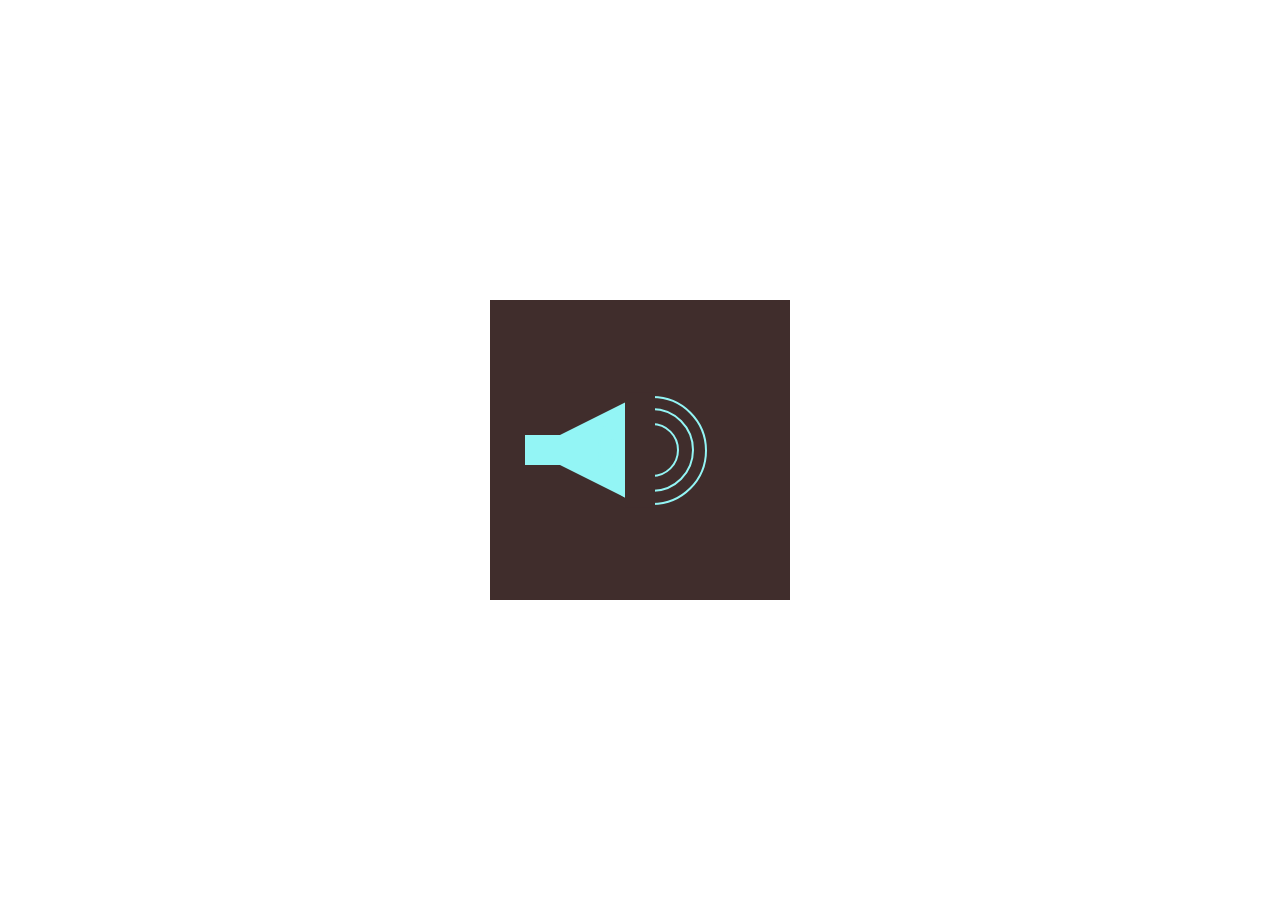
<file: index.html>
<!DOCTYPE html>
<html lang="en">

<head>
    <meta charset="UTF-8">
    <meta name="viewport" content="width=device-width, initial-scale=1.0">
    <title>Speaker</title>
    <link rel="stylesheet" href="styles.css">
</head>

<body>
    <div class="microphone">
        <div class="speaker">
            <div class="head"> </div>
            <div class="triangle">
                <div class="stick"></div>
                <div class="wrapper">
                    <div class="ring ring-sm"></div>
                    <div class="ring ring-md"></div>
                    <div class="ring ring-lg"></div>
                </div>
            </div>
        </div>
    </div>
</body>

</html>
</file>
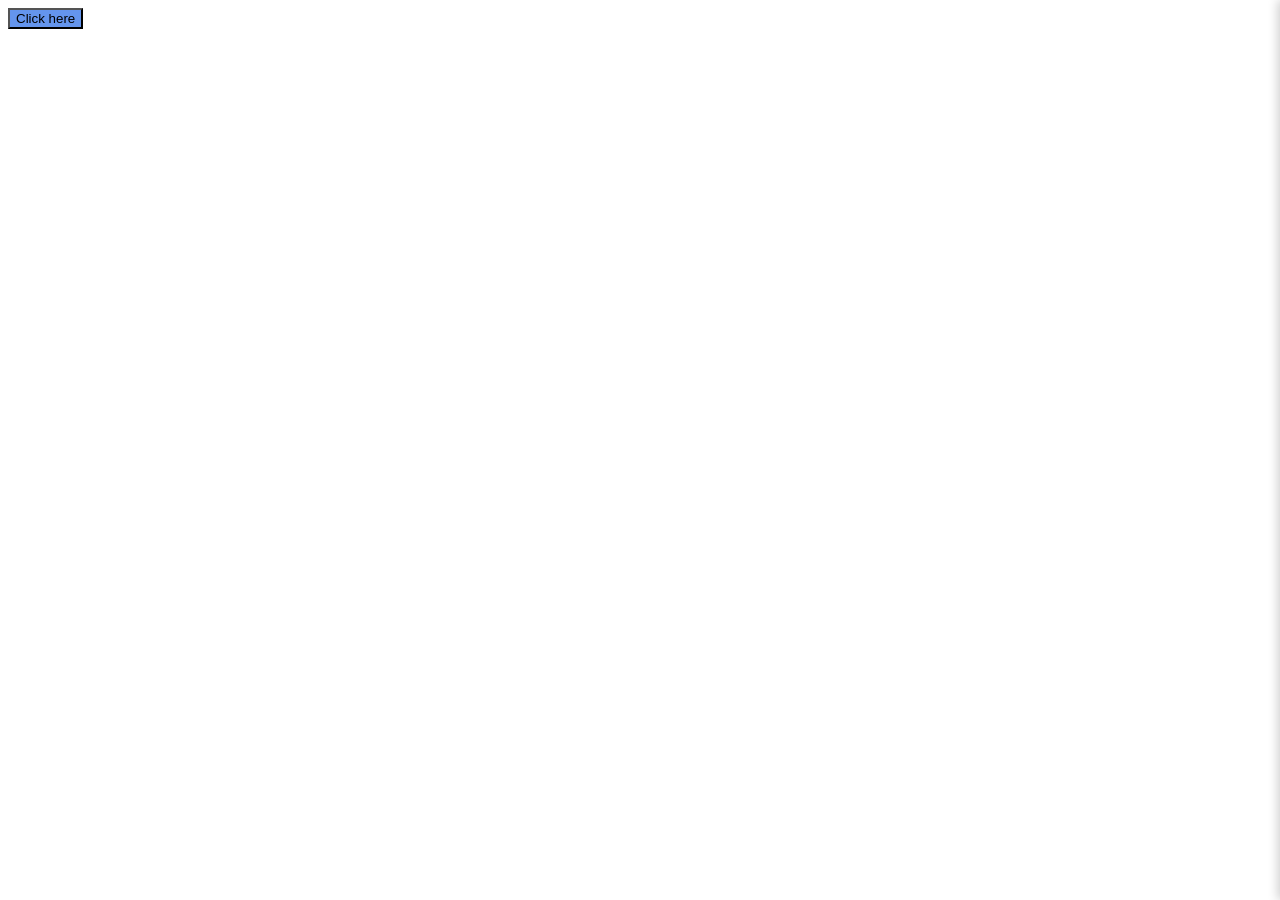
<file: 18may26/index.html>
<!DOCTYPE html>
<html lang="en">
<head>
    <meta charset="UTF-8">
    <meta name="viewport" content="width=device-width, initial-scale=1.0">
    <title>Modal</title>
    <link rel="stylesheet" href="styles.css"/>
    <script src="app.js"></script>
</head>
<body>
    <button class="simple-btn" onclick="showTheModal()">Click here</button>

    <!-- Faded background overlay -->
    <div class="modal-overlay" id="modalOverlay"></div>

    <!-- Right side slide-out panel -->
    <div class="modal-panel" id="modalPanel">
        <div class="modal-header">
            <h2>Modal Title</h2>
            <button class="close-btn" onclick="closeTheModal()">×</button>
        </div>
        <div class="modal-body">
            <p>Your content goes here</p>
        </div>
    </div>
</body>
</html>
</file>
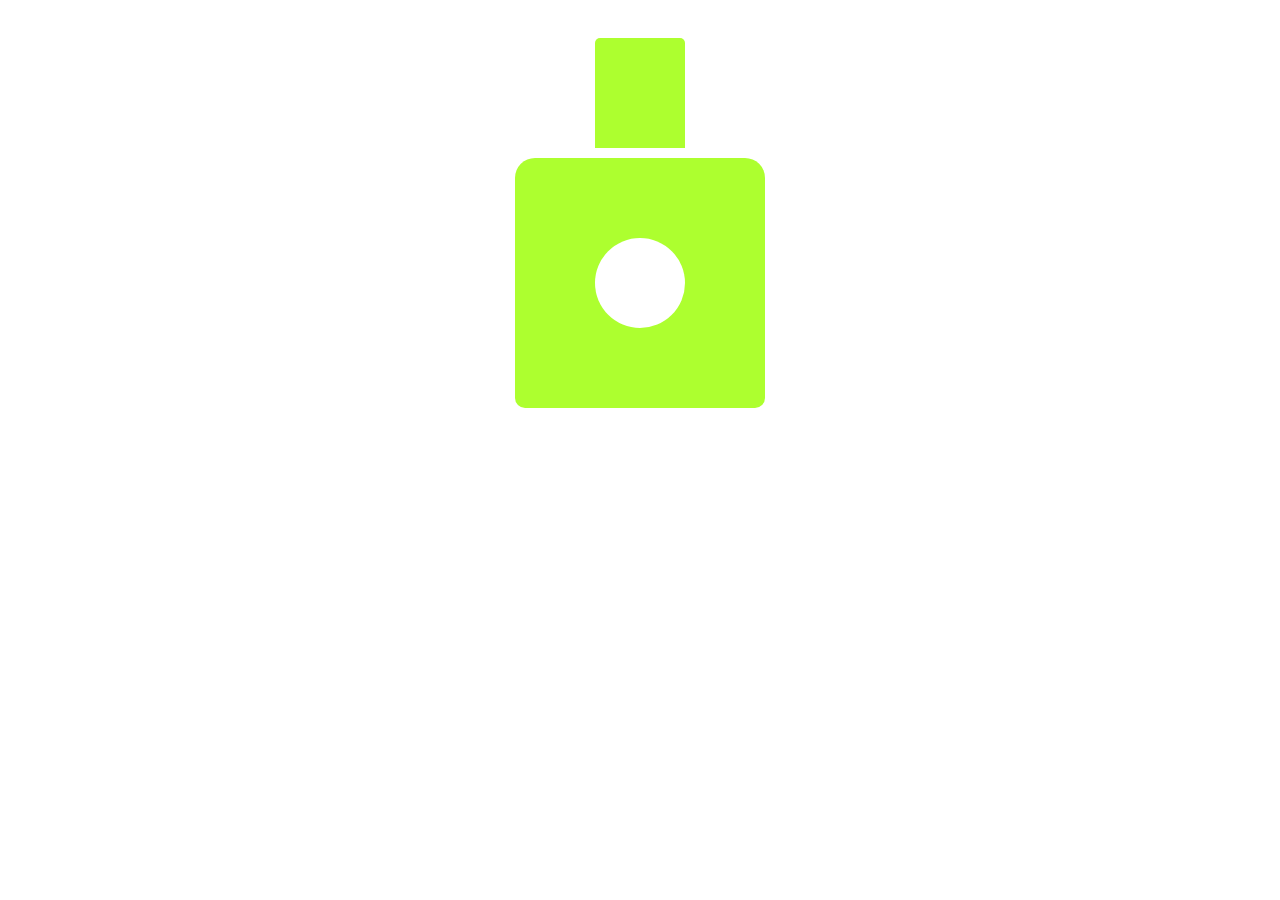
<file: bottle/index.html>
<!DOCTYPE html>
<html lang="en">
<head>
    <meta charset="UTF-8">
    <meta name="viewport" content="width=device-width, initial-scale=1.0">
    <title>Document</title>
    <link rel="stylesheet" href="styles.css">
</head>
<body>
    <div class="perfume">
        <div class="bottle">
            <div class="cap"></div>
            <div class="circle"></div>
        </div>
    </div>
</body>
</html>
</file>
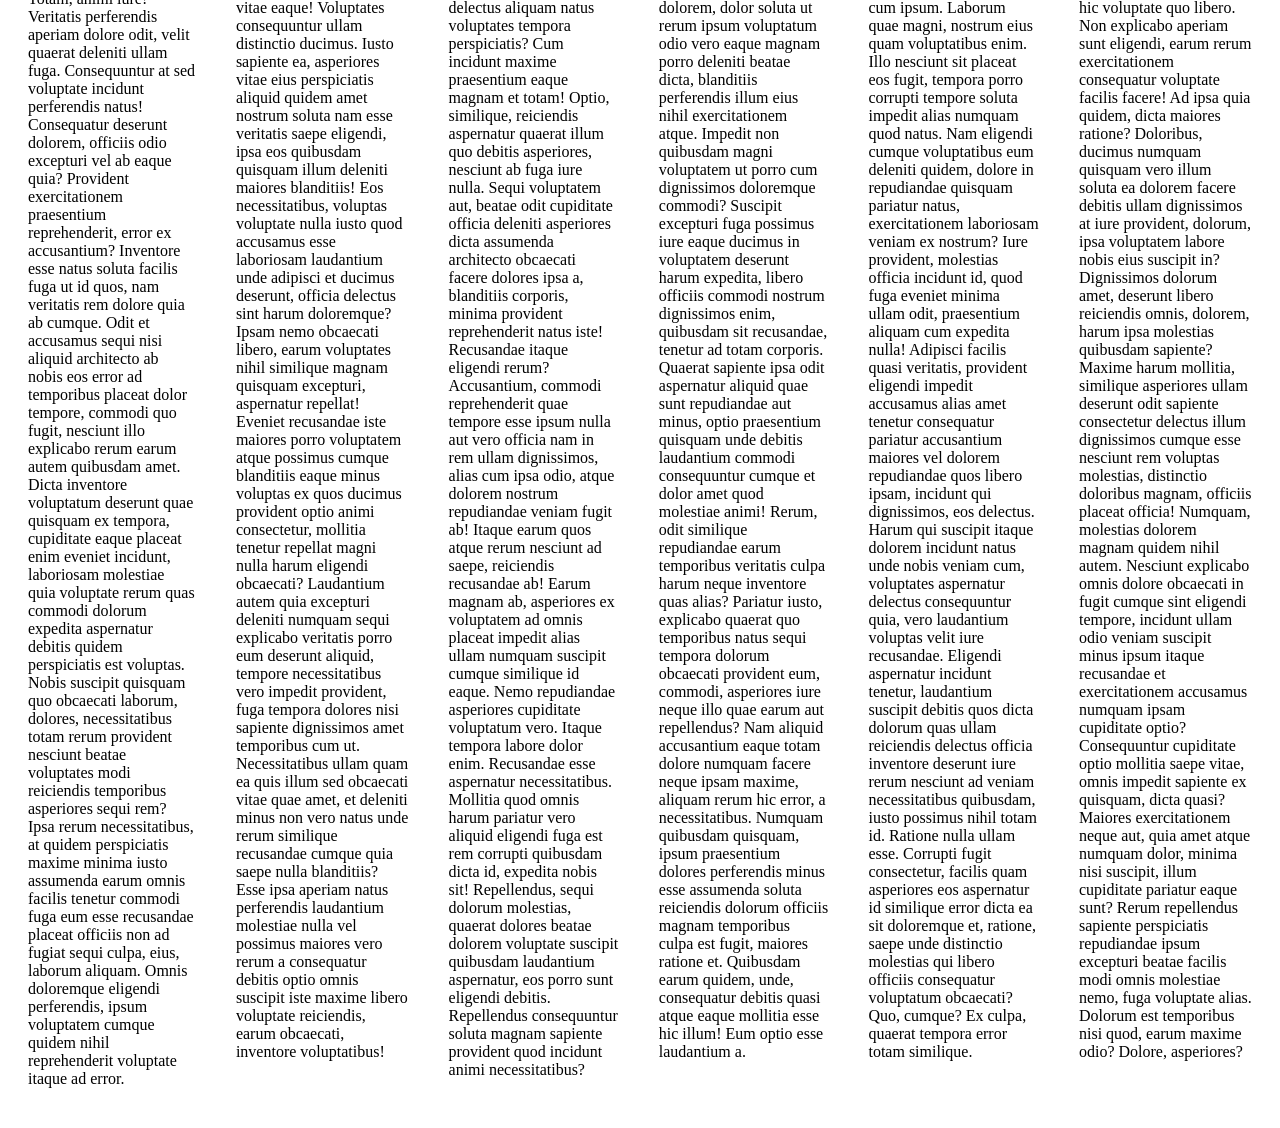
<file: homepage/index.html>
<!DOCTYPE html>
<html lang="en">
<head>
    <meta charset="UTF-8">
    <meta name="viewport" content="width=device-width, initial-scale=1.0">
    <title>Document</title>
    <link rel="stylesheet" href="styles.css">
</head>
<body>
    <section>Lorem ipsum dolor, sit amet consectetur adipisicing elit. Ullam, quam rerum illum repellendus dicta animi hic! Delectus distinctio enim qui, voluptatem incidunt fugit nemo ex a reprehenderit impedit. Totam, animi iure! Veritatis perferendis aperiam dolore odit, velit quaerat deleniti ullam fuga. Consequuntur at sed voluptate incidunt perferendis natus! Consequatur deserunt dolorem, officiis odio excepturi vel ab eaque quia? Provident exercitationem praesentium reprehenderit, error ex accusantium? Inventore esse natus soluta facilis fuga ut id quos, nam veritatis rem dolore quia ab cumque. Odit et accusamus sequi nisi aliquid architecto ab nobis eos error ad temporibus placeat dolor tempore, commodi quo fugit, nesciunt illo explicabo rerum earum autem quibusdam amet. Dicta inventore voluptatum deserunt quae quisquam ex tempora, cupiditate eaque placeat enim eveniet incidunt, laboriosam molestiae quia voluptate rerum quas commodi dolorum expedita aspernatur debitis quidem perspiciatis est voluptas. Nobis suscipit quisquam quo obcaecati laborum, dolores, necessitatibus totam rerum provident nesciunt beatae voluptates modi reiciendis temporibus asperiores sequi rem? Ipsa rerum necessitatibus, at quidem perspiciatis maxime minima iusto assumenda earum omnis facilis tenetur commodi fuga eum esse recusandae placeat officiis non ad fugiat sequi culpa, eius, laborum aliquam. Omnis doloremque eligendi perferendis, ipsum voluptatem cumque quidem nihil reprehenderit voluptate itaque ad error.</section>
    <section class="backColor">Accusamus aperiam maxime obcaecati, velit sed tempore doloremque alias in dignissimos necessitatibus deleniti ab sequi illum numquam eligendi unde, eum quam voluptas. Dignissimos iure vitae eaque! Voluptates consequuntur ullam distinctio ducimus. Iusto sapiente ea, asperiores vitae eius perspiciatis aliquid quidem amet nostrum soluta nam esse veritatis saepe eligendi, ipsa eos quibusdam quisquam illum deleniti maiores blanditiis! Eos necessitatibus, voluptas voluptate nulla iusto quod accusamus esse laboriosam laudantium unde adipisci et ducimus deserunt, officia delectus sint harum doloremque? Ipsam nemo obcaecati libero, earum voluptates nihil similique magnam quisquam excepturi, aspernatur repellat! Eveniet recusandae iste maiores porro voluptatem atque possimus cumque blanditiis eaque minus voluptas ex quos ducimus provident optio animi consectetur, mollitia tenetur repellat magni nulla harum eligendi obcaecati? Laudantium autem quia excepturi deleniti numquam sequi explicabo veritatis porro eum deserunt aliquid, tempore necessitatibus vero impedit provident, fuga tempora dolores nisi sapiente dignissimos amet temporibus cum ut. Necessitatibus ullam quam ea quis illum sed obcaecati vitae quae amet, et deleniti minus non vero natus unde rerum similique recusandae cumque quia saepe nulla blanditiis? Esse ipsa aperiam natus perferendis laudantium molestiae nulla vel possimus maiores vero rerum a consequatur debitis optio omnis suscipit iste maxime libero voluptate reiciendis, earum obcaecati, inventore voluptatibus!</section>
    <section>Perspiciatis maxime voluptates omnis esse sint. Molestiae cum, fugit optio unde cumque temporibus nobis minus iste ipsum omnis cupiditate amet ab provident sit suscipit aspernatur porro sint, delectus aliquam natus voluptates tempora perspiciatis? Cum incidunt maxime praesentium eaque magnam et totam! Optio, similique, reiciendis aspernatur quaerat illum quo debitis asperiores, nesciunt ab fuga iure nulla. Sequi voluptatem aut, beatae odit cupiditate officia deleniti asperiores dicta assumenda architecto obcaecati facere dolores ipsa a, blanditiis corporis, minima provident reprehenderit natus iste! Recusandae itaque eligendi rerum? Accusantium, commodi reprehenderit quae tempore esse ipsum nulla aut vero officia nam in rem ullam dignissimos, alias cum ipsa odio, atque dolorem nostrum repudiandae veniam fugit ab! Itaque earum quos atque rerum nesciunt ad saepe, reiciendis recusandae ab! Earum magnam ab, asperiores ex voluptatem ad omnis placeat impedit alias ullam numquam suscipit cumque similique id eaque. Nemo repudiandae asperiores cupiditate voluptatum vero. Itaque tempora labore dolor enim. Recusandae esse aspernatur necessitatibus. Mollitia quod omnis harum pariatur vero aliquid eligendi fuga est rem corrupti quibusdam dicta id, expedita nobis sit! Repellendus, sequi dolorum molestias, quaerat dolores beatae dolorem voluptate suscipit quibusdam laudantium aspernatur, eos porro sunt eligendi debitis. Repellendus consequuntur soluta magnam sapiente provident quod incidunt animi necessitatibus?</section>
    <section class="backColor">Quas corrupti officia eligendi, tenetur laboriosam, nihil ut praesentium velit distinctio omnis commodi cum sit, rerum quod quasi deleniti laborum optio quos! Corporis amet dolorem, dolor soluta ut rerum ipsum voluptatum odio vero eaque magnam porro deleniti beatae dicta, blanditiis perferendis illum eius nihil exercitationem atque. Impedit non quibusdam magni voluptatem ut porro cum dignissimos doloremque commodi? Suscipit excepturi fuga possimus iure eaque ducimus in voluptatem deserunt harum expedita, libero officiis commodi nostrum dignissimos enim, quibusdam sit recusandae, tenetur ad totam corporis. Quaerat sapiente ipsa odit aspernatur aliquid quae sunt repudiandae aut minus, optio praesentium quisquam unde debitis laudantium commodi consequuntur cumque et dolor amet quod molestiae animi! Rerum, odit similique repudiandae earum temporibus veritatis culpa harum neque inventore quas alias? Pariatur iusto, explicabo quaerat quo temporibus natus sequi tempora dolorum obcaecati provident eum, commodi, asperiores iure neque illo quae earum aut repellendus? Nam aliquid accusantium eaque totam dolore numquam facere neque ipsam maxime, aliquam rerum hic error, a necessitatibus. Numquam quibusdam quisquam, ipsum praesentium dolores perferendis minus esse assumenda soluta reiciendis dolorum officiis magnam temporibus culpa est fugit, maiores ratione et. Quibusdam earum quidem, unde, consequatur debitis quasi atque eaque mollitia esse hic illum! Eum optio esse laudantium a.</section>
    <section>Alias, perspiciatis. Ratione, pariatur rerum ullam quisquam incidunt impedit ad numquam totam illum voluptatibus doloremque nesciunt maxime nam esse aspernatur ex doloribus, cum ipsum. Laborum quae magni, nostrum eius quam voluptatibus enim. Illo nesciunt sit placeat eos fugit, tempora porro corrupti tempore soluta impedit alias numquam quod natus. Nam eligendi cumque voluptatibus eum deleniti quidem, dolore in repudiandae quisquam pariatur natus, exercitationem laboriosam veniam ex nostrum? Iure provident, molestias officia incidunt id, quod fuga eveniet minima ullam odit, praesentium aliquam cum expedita nulla! Adipisci facilis quasi veritatis, provident eligendi impedit accusamus alias amet tenetur consequatur pariatur accusantium maiores vel dolorem repudiandae quos libero ipsam, incidunt qui dignissimos, eos delectus. Harum qui suscipit itaque dolorem incidunt natus unde nobis veniam cum, voluptates aspernatur delectus consequuntur quia, vero laudantium voluptas velit iure recusandae. Eligendi aspernatur incidunt tenetur, laudantium suscipit debitis quos dicta dolorum quas ullam reiciendis delectus officia inventore deserunt iure rerum nesciunt ad veniam necessitatibus quibusdam, iusto possimus nihil totam id. Ratione nulla ullam esse. Corrupti fugit consectetur, facilis quam asperiores eos aspernatur id similique error dicta ea sit doloremque et, ratione, saepe unde distinctio molestias qui libero officiis consequatur voluptatum obcaecati? Quo, cumque? Ex culpa, quaerat tempora error totam similique.</section>
    <section>Animi amet officiis ipsam fuga vero harum doloremque possimus cupiditate eaque, perspiciatis mollitia porro ea aliquid. Ea, quae ipsa reiciendis dolor fuga fugiat tenetur obcaecati hic voluptate quo libero. Non explicabo aperiam sunt eligendi, earum rerum exercitationem consequatur voluptate facilis facere! Ad ipsa quia quidem, dicta maiores ratione? Doloribus, ducimus numquam quisquam vero illum soluta ea dolorem facere debitis ullam dignissimos at iure provident, dolorum, ipsa voluptatem labore nobis eius suscipit in? Dignissimos dolorum amet, deserunt libero reiciendis omnis, dolorem, harum ipsa molestias quibusdam sapiente? Maxime harum mollitia, similique asperiores ullam deserunt odit sapiente consectetur delectus illum dignissimos cumque esse nesciunt rem voluptas molestias, distinctio doloribus magnam, officiis placeat officia! Numquam, molestias dolorem magnam quidem nihil autem. Nesciunt explicabo omnis dolore obcaecati in fugit cumque sint eligendi tempore, incidunt ullam odio veniam suscipit minus ipsum itaque recusandae et exercitationem accusamus numquam ipsam cupiditate optio? Consequuntur cupiditate optio mollitia saepe vitae, omnis impedit sapiente ex quisquam, dicta quasi? Maiores exercitationem neque aut, quia amet atque numquam dolor, minima nisi suscipit, illum cupiditate pariatur eaque sunt? Rerum repellendus sapiente perspiciatis repudiandae ipsum excepturi beatae facilis modi omnis molestiae nemo, fuga voluptate alias. Dolorum est temporibus nisi quod, earum maxime odio? Dolore, asperiores?</section>
</body>
</html>
</file>
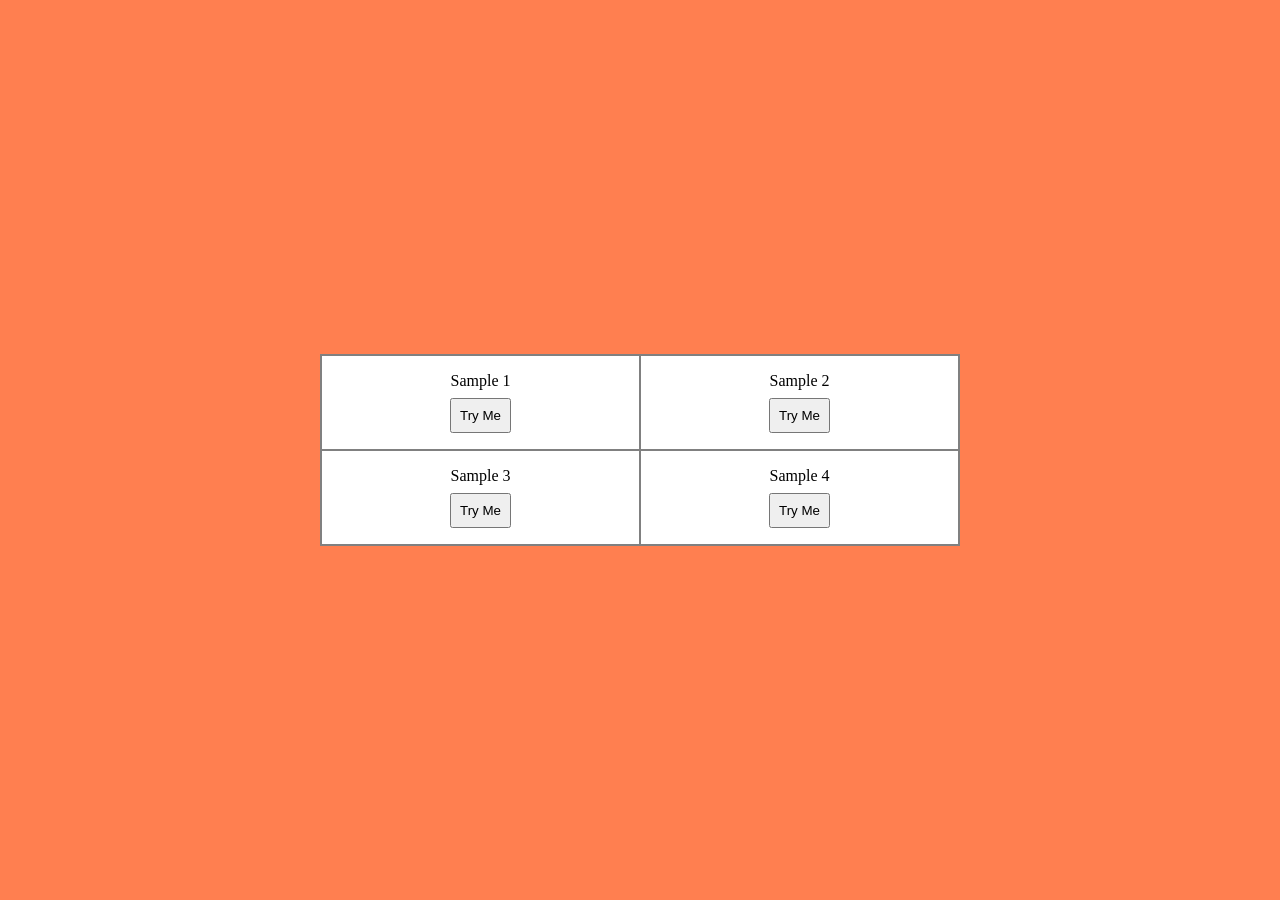
<file: transistions/index.html>
<!DOCTYPE html>
<html lang="en">
<head>
    <meta charset="UTF-8">
    <meta name="viewport" content="width=device-width, initial-scale=1.0">
    <title>Document</title>
    <link rel="stylesheet" href="styles.css">
</head>
<body>
    <div class="sample-btns">
        <div class="sample">Sample 1<button id="btn1"><span class="text">Try Me</span></button></div>
        <div class="sample">Sample 2<button id="btn2"><span class="text">Try Me</span></button></div>
        <div class="sample">Sample 3<button id="btn3"><span class="text">Try Me</span></button></div>
        <div class="sample">Sample 4<button id="btn4"><span class="text">Try Me</span></button></div>
    </div>
</body>
</html>
</file>
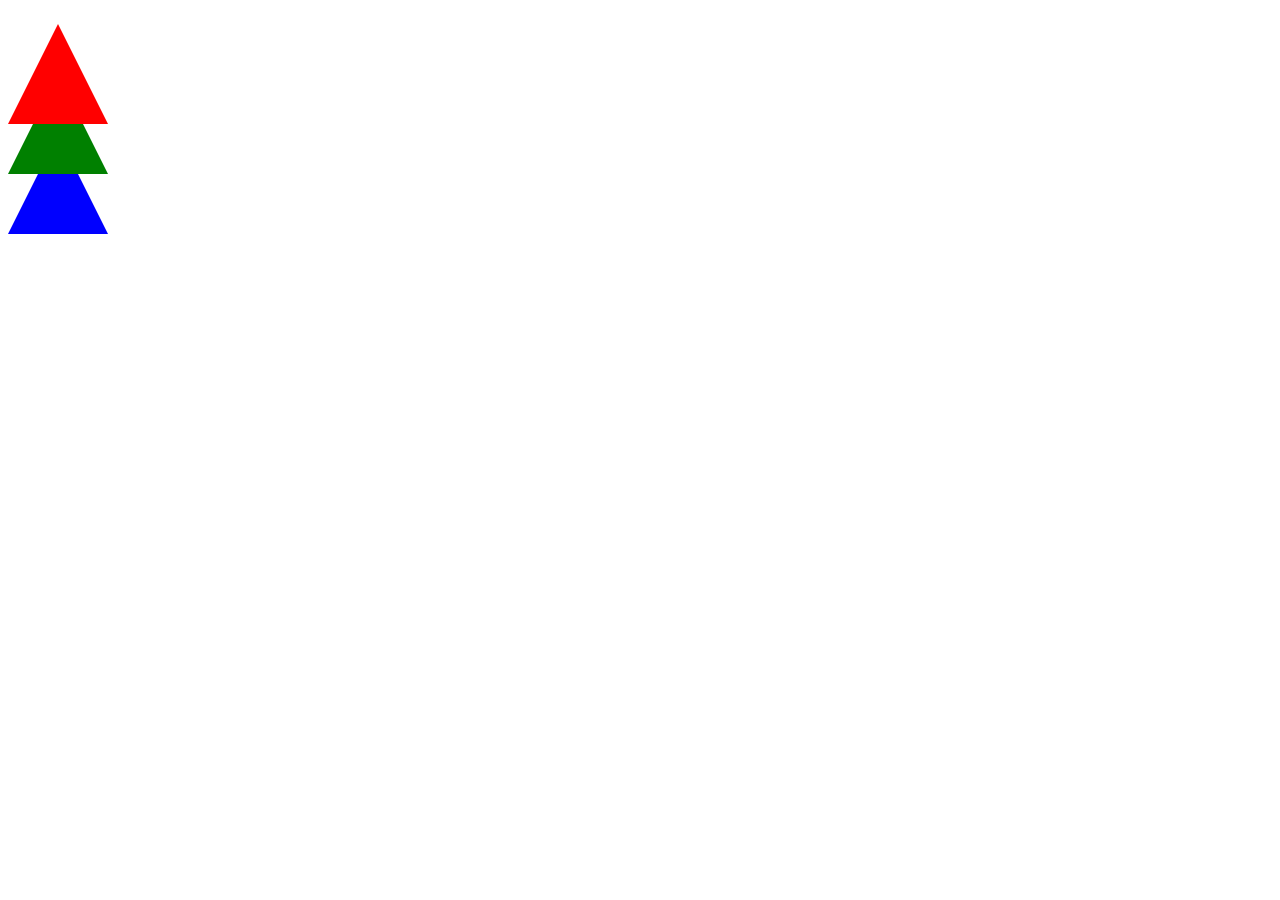
<file: triangle/index.html>
<!DOCTYPE html>
<html lang="en">
<head>
    <meta charset="UTF-8">
    <meta name="viewport" content="width=device-width, initial-scale=1.0">
    <title>Document</title>
    <link rel="stylesheet" href="styles.css">
</head>
<body>
    <div>
        <p class="first triangle"></p>
        <p class="second triangle"></p>
        <p class="third triangle"></p>
    </div>
</body>
</html>
</file>
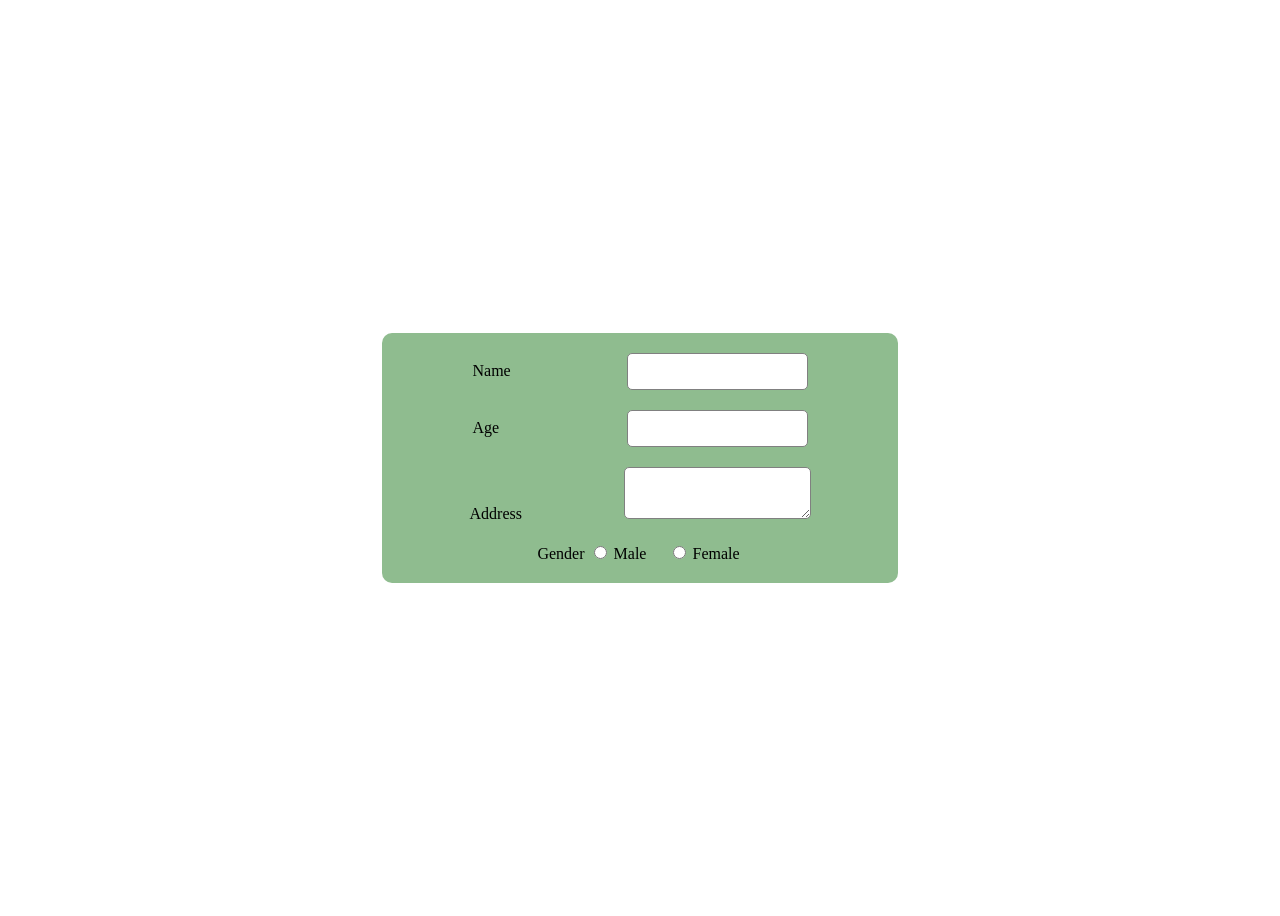
<file: homepage/formss/index.html>
<!DOCTYPE html>
<html lang="en">

<head>
    <meta charset="UTF-8">
    <meta name="viewport" content="width=device-width, initial-scale=1.0">
    <title>Form</title>
    <link rel="stylesheet" href="styles.css">
</head>

<body>
    <form action="">
        <div class="field">
            <label for="name">Name</label>
            <input id="name"/>
        </div>
        <div class="field">
             <label for="Age">Age</label>
             <input id="Age"/>
        </div>
        <div class="field">
            <label for="address">Address</label>
            <textarea name="address" id="address"></textarea>
        </div>
        <div class="field">
            Gender
            <input type="radio" id="Male"/>
            <label for="Male" class="radio">Male</label>
            <input type="radio" id="Female"/>
            <label for="Female" class="radio">Female</label>
        </div>
    </form>
</body>

</html>
</file>
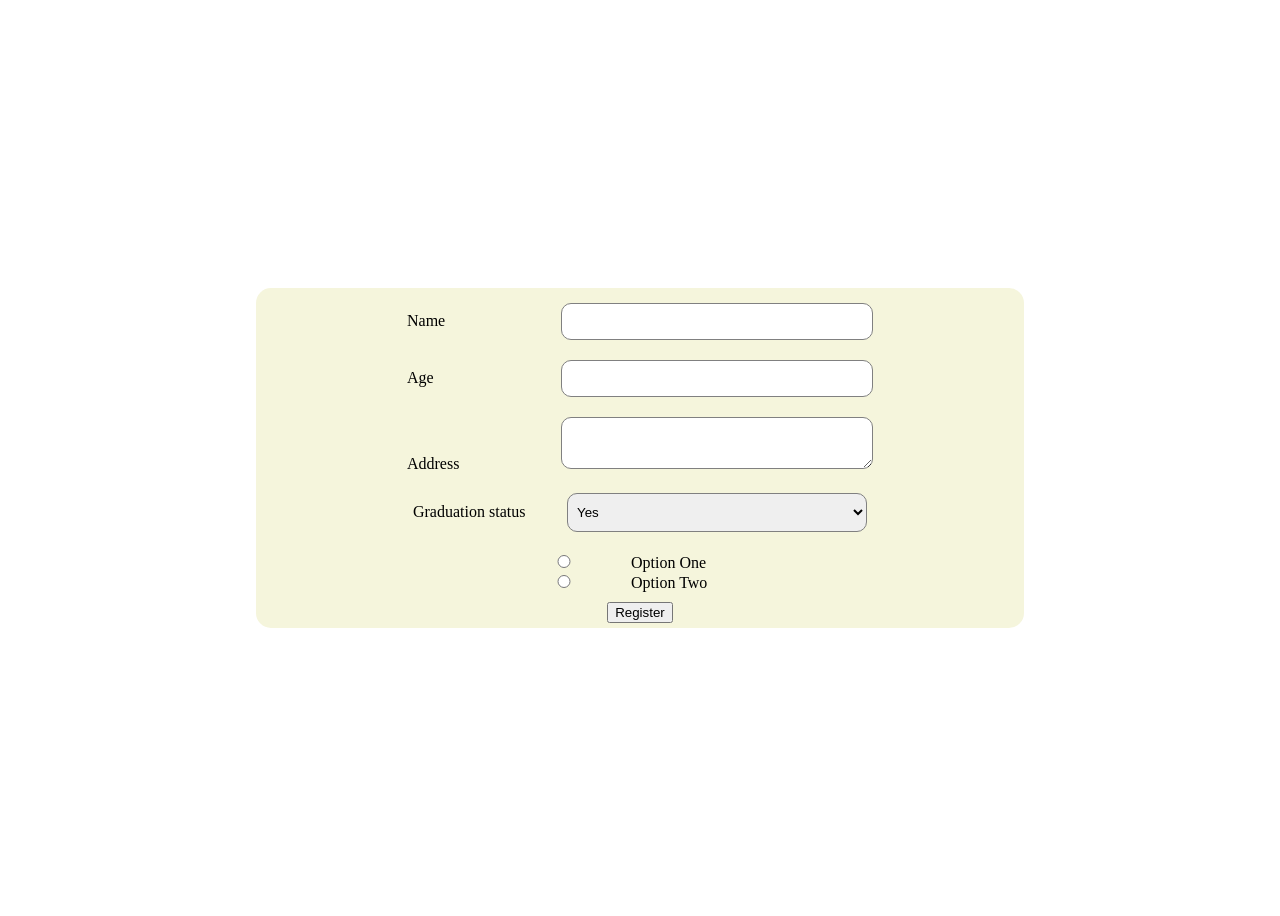
<file: homepage/form.html>
<!DOCTYPE html>
<html lang="en">

<head>
    <meta charset="UTF-8">
    <meta name="viewport" content="width=device-width, initial-scale=1.0">
    <link rel="stylesheet" href="styles.css">
    <title>Document</title>
</head>

<body>
    <form action="">
        <div class="field">
            <label>Name</label>
            <input />
            <br />
        </div>
        <div class="field">
            <label>Age</label>
            <input />
            <br />
        </div>
        <div class="field"><label>Address</label>
            <textarea></textarea>
        </div>
        <div class="field">
            <label for="yesno">Graduation status</label>
            <select name="yesno" id="yesno">
                <option value="Yes">Yes</option>
                <option value="No">No</option>
            </select>
        </div>
        <div class="field">
            <input class="radio" type="radio" id="" name="choice" value="one">
            <label for="option1">Option One</label><br>

            <input class="radio" type="radio" id="option2" name="choice" value="two">
            <label for="option2">Option Two</label>
        </div>
        <button type="submit">Register</button>
    </form>
</body>

</html>
</file>
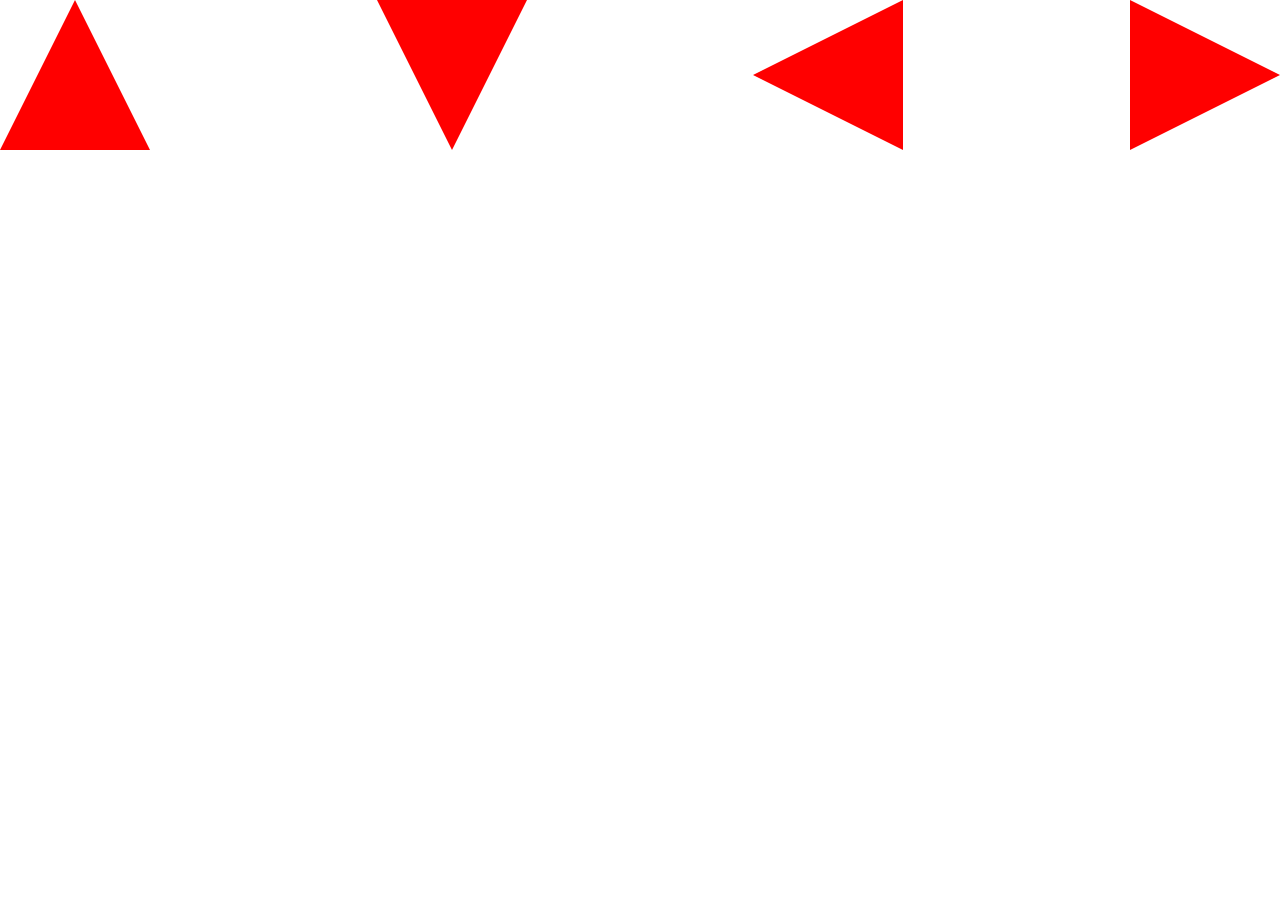
<file: triangle/triangles.html>
<!DOCTYPE html>
<html lang="en">
<head>
    <meta charset="UTF-8">
    <meta name="viewport" content="width=device-width, initial-scale=1.0">
    <title>Document</title>
    <link rel="stylesheet" href="triangles.css">
</head>
<body>
    <div class="triangles">
         <div id="triangle-top"></div>
    <div id="triangle-bottom"></div>
    <div id="triangle-left"></div>
    <div id="triangle-right"></div>
    </div>
</body>
</html>
</file>
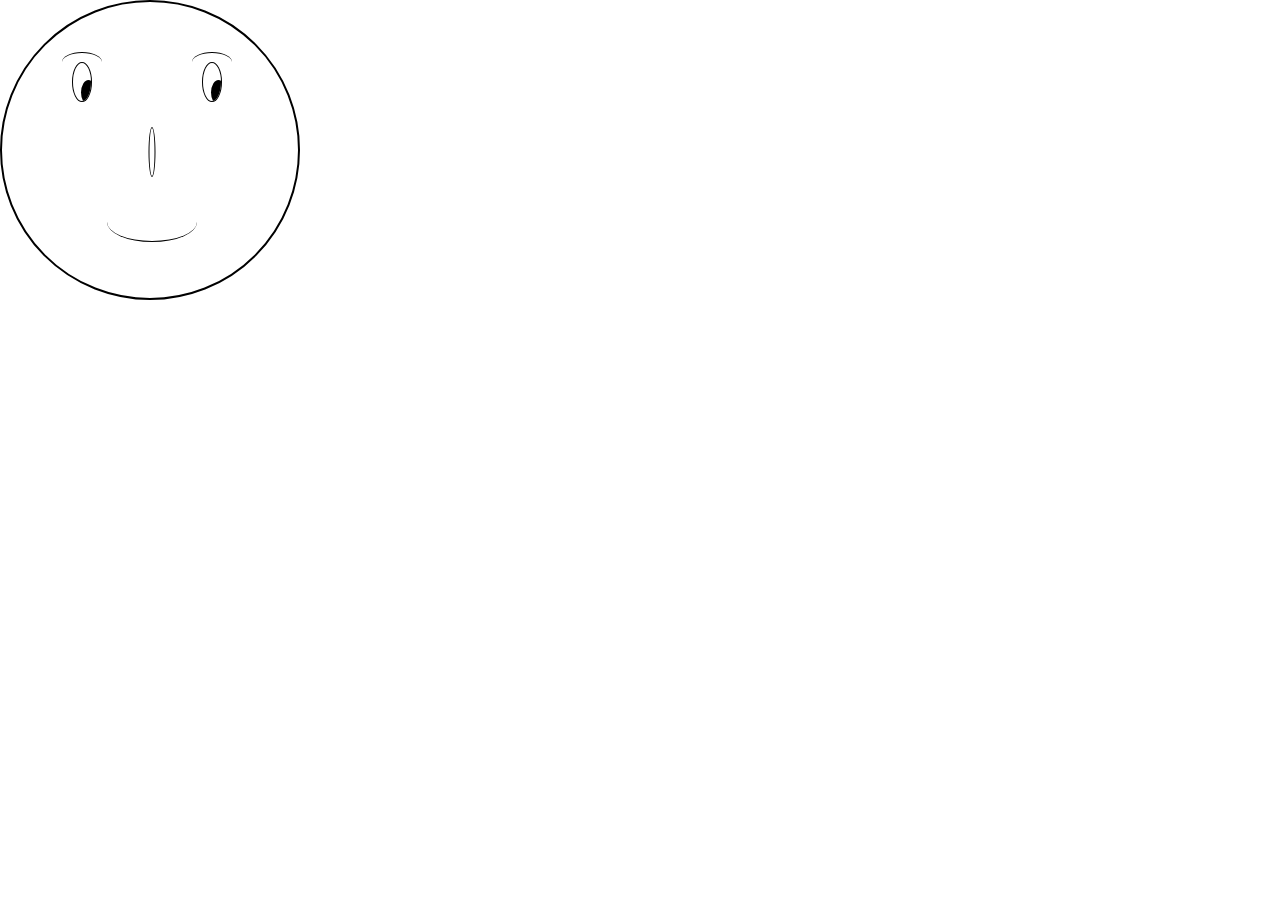
<file: winking-animation/faceAnimation.html>
<!doctype html>
<html lang="en">

<head>
  <meta charset="UTF-8" />
  <meta name="viewport" content="width=device-width, initial-scale=1.0" />
  <title>Face Animation</title>
  <link rel="stylesheet" href="faceAnimation.css" />
</head>

<body>
  <div id="wrapper">
    <div id="face">
      <div class="leftEyebrow"></div>
      <div class="rightEyebrow"></div>
      <div class="leftEye">
        <div class="innerLeft"></div>
      </div>
      <div class="rightEye">
        <div class="innerRight"></div>
      </div>
      <div class="nose"></div>
      <div class="smile"></div>
    </div>
  </div>
</body>

</html>
</file>
<file: styles.css>
body {
  margin: 0;
  padding: 0;
  box-sizing: border-box;
  height: 100vh;
  display: flex;
  align-items: center;
  justify-content: center;
}

.microphone {
  width: 300px;
  height: 300px;
  background-color: #402D2C;
  position: relative;
}

.speaker {
  position: relative;
  width: 100%;
  left: 60%;
  transform: translateX(-50%);
  height: 100%;
}

.head {
  width: 50px;
  height: 30px;
  background-color: #93F5F5;
  top: 50%;
  left: 5px;
  transform: translateY(-50%);
  position: absolute;
}

.triangle {
  width: 0;
  border-right: 100px solid #93F5F5;
  border-top: 50px solid transparent;
  border-bottom: 50px solid transparent;
  position: absolute;
  top: 50%;
  left: 10px;
  transform: translateY(-50%);
}

.stick {
  width: 30px;
  height: 115px;
  background-color: #402D2C;
  position: absolute;
  left: 95px;
  transform: translateY(-50%);
  z-index: 99;
}

.wrapper {
  display: flex;
  align-items: center;
  position: absolute;
  transform: translateY(-50%);
}

.ring {
  border: 2px solid #93F5F5;
  border-radius: 50%;
}

.ring-sm {
  width: 50px;
  height: 50px;
  position: absolute;
  left: 95px;
}

.ring-md {
  width: 80px;
  height: 80px;
  position: absolute;
  left: 80px;
}

.ring-lg {
    width: 105px;
    height: 105px;
    position: absolute;
    left: 68px;
}
</file>
<file: 18may26/styles.css>
.simple-btn
{
    background-color: cornflowerblue;
}

/* Faded background overlay */
.modal-overlay {
    position: fixed;
    top: 0;
    left: 0;
    width: 100%;
    height: 100%;
    background-color: rgba(0, 0, 0, 0.5);
    opacity: 0;
    visibility: hidden;
    transition: opacity 0.3s, visibility 0.3s;
}

.modal-overlay.active {
    opacity: 1;
    visibility: visible;
}

/* Right side slide-out panel */
.modal-panel {
    position: fixed;
    top: 0;
    right: 0;
    width: 400px;
    height: 100%;
    background-color: white;
    box-shadow: -2px 0 10px rgba(0, 0, 0, 0.2);
    transform: translateX(100%);
    transition: transform 0.3s ease;
}

.modal-panel.active {
    transform: translateX(0);
}

.modal-header {
    display: flex;
    justify-content: space-between;
    align-items: center;
    padding: 20px;
    border-bottom: 1px solid #ddd;
}

.modal-header h2 {
    margin: 0;
}

.close-btn {
    background: none;
    border: none;
    font-size: 28px;
    cursor: pointer;
    color: #666;
}

.close-btn:hover {
    color: #000;
}

.modal-body {
    padding: 20px;
}
</file>
<file: bottle/styles.css>
.perfume
{
    display: flex;
    align-items: center;
    flex-direction: column;
    gap: 2rem;
}

.cap
{
    width: 90px;
    height: 110px;
    border-top-left-radius: 5px;
    border-top-right-radius: 5px;
    background-color: greenyellow;
    position: absolute;
    transform: translateX(-50%);
    top: -120px;
    left: 50%;
}

.bottle
{
    width: 250px;
    height: 250px;
    border-top-left-radius: 20px;
    border-top-right-radius: 20px;
    border-bottom-left-radius: 10px;
    border-bottom-right-radius: 10px;
    background-color: greenyellow;
    position: relative;
    top: 150px;
}

.circle
{
    width: 90px;
    height: 90px;
    border-radius: 50%;
    background-color: #FFF;
    position: absolute;
    top: 50%;
    left: 50%;
    transform: translate(-50%, -50%);
}
</file>
<file: homepage/styles.css>
body
{
    background-image: url(https://images.unsplash.com/photo-1773332611476-6ec2ba68049f?q=80&w=688&auto=format&fit=crop&ixlib=rb-4.1.0&ixid=M3wxMjA3fDF8MHxwaG90by1wYWdlfHx8fGVufDB8fHx8fA%3D%3D);
    background-repeat: no-repeat;
    background-size: cover;
    background-attachment: fixed;
    display: flex;
    justify-content: center;
    align-items: center;
    height: 100vh;
}

section
{
    padding: 40px 20px;
}

.backColor
{
    background-color: white;
}

form
{
    width: 60%;
    background-color: beige;
    border-radius: 15px;
    padding: 5px;
    display: flex;
    justify-content: center;
    align-items: center;
    flex-direction: column;
}

label {
    width: 150px;
    display: inline-block;
}

input, textarea, select
{
    padding: 10px 5px;
    border: 1px solid gray;
    border-radius: 10px;
    width: 300px;
}

.radio
{
    width: 120px;
}

.field
{
    margin: 10px 5px;
}
</file>
<file: transistions/styles.css>
*{
    margin: 0;
    padding: 0;
    box-sizing: border-box;
}

body{
    height: 100vh;
    display: flex;
    align-items: center;
    justify-content: center;
    background-color: coral;
}

.sample-btns
{
    width: 50%;
    display: flex;
    align-items: center;
    justify-content: center;
    flex-wrap: wrap;
    border: 1px solid grey;
    background-color: white;
}

.sample{
    padding: 1rem;
    width: 50%;
    flex-direction: column;
    display: flex;
    align-items: center;
    justify-content: center;
    gap: 0.5rem;
    border: 1px solid grey;
    position: relative;
}

button
{
    position: relative;
    overflow: hidden;
    padding: 0.5rem;
}

button span
{
    position: relative;
    z-index: 10;
}

button:hover span
{
    color: white;
}


#btn1::before {
  content: "";
  width: 50%;
  height: 100%;
  position: absolute;
  left: -100%;
  top: 0;
  transition: all 1s;
  z-index: 0;
}

#btn1:hover::before {
  left: 0;
  background-color: rgba(0, 255, 0);
}

#btn1::after {
  content: "";
  width: 50%;
  height: 100%;
  position: absolute;
  right: -100%;
  top: 0;
  transition: all 1s;
  z-index: 0;
}

#btn1:hover::after {
  right: 0;
  background-color: rgba(0, 255, 0);
}

#btn2::before {
  content: "";
  width: 100%;
  height: 100%;
  position: absolute;
  bottom: -100%;
  left: 0;
  transition: all 1s;
  z-index: 0;
}

#btn2:hover::before {
  bottom: 0;
  background-color: rgba(0, 255, 0);
}

#btn3::before {
  content: "";
  width: 2px;
  height: 200%;
  position: absolute;
  left: -10%;
  top: 50%;
  transform: translateY(-50%) rotate(45deg);
  transition: left 2s;
  z-index: 0;
}

#btn3:hover::before {
  left: 200%;
  background-color: rgba(0, 255, 0);
}

#btn4::before {
  content: "";
  width: 0;
  height: 0;
  border-radius: 50%;
  position: absolute;
  left: 0;
  top: 0;
  transition: all 0.6s ease;
  z-index: 0;
}

#btn4:hover::before {
  width: 250%;
  height: 250%;
  left: -75%;
  top: -75%;
  border-radius: 50%;
  background-color: rgba(0, 255, 0);
}
</file>
<file: triangle/styles.css>
div
{
    display: flex;
    flex-direction: column;
    position: relative;
}

.triangle
{
    border-left:  50px solid transparent;
    border-right: 50px solid transparent;
    width: 0;
}
.first
{
    border-bottom: 100px solid red;
    position: absolute;
    z-index: 99;
   
}

.second
{
   border-bottom: 100px solid green;
   position: absolute;
   z-index: 50;
   top:50px;
}

.third
{
    border-bottom: 100px solid blue;
    position: absolute;
    z-index: 10;
    top: 110px;
}
</file>
<file: homepage/formss/styles.css>
body{
    display: flex; /*to align the form in the center*/
    justify-content: center;
    align-items: center;
    height: 100vh; /*the height is 100vh because the form might not take the entire height*/
}
label {
    width: 150px;
    display: inline-block;  /*label is inline element to apply the width make it inline block*/
}

.field
{
    margin: 10px 5px; /*gap between the fields*/
}

input, textarea{
    border-radius: 5px;
    border: 1px solid gray;
    padding: 10px 5px;
}

form
{
    background-color: darkseagreen;
    border-radius: 10px;
    padding: 10px 5px; /*the total form's space*/
    width: 40%; /*the form will take only the 40% width of the entire body*/
    display: flex;
    flex-direction: column;
    justify-items: center;
    align-items: center;
}

.radio
{
    width: 50px;
}
</file>
<file: triangle/triangles.css>
*{
    padding: 0;
    margin: 0;
    box-sizing: border-box;
}

.triangles
{
    display: flex;
    width: 100%;
    justify-content: space-between;
}

#triangle-top
{
    width: 0;
    border-bottom: 150px solid red;
    border-left: 75px solid transparent;
    border-right: 75px solid transparent;
}

#triangle-bottom
{
    width: 0;
    border-top: 150px solid red;
    border-left: 75px solid transparent;
    border-right: 75px solid transparent;
}

#triangle-left
{
    width: 0;
    border-right: 150px solid red;
    border-top: 75px solid transparent;
    border-bottom: 75px solid transparent;
}

#triangle-right
{
    width: 0;
    border-left: 150px solid red;
    border-top: 75px solid transparent;
    border-bottom: 75px solid transparent;
}
</file>
<file: winking-animation/faceAnimation.css>
* {
  padding: 0;
  margin: 0;
  box-sizing: border-box;
}
#face {
  width: 300px;
  height: 300px;
  border: 2px solid;
  border-radius: 50%;
  position: absolute;
  animation: rotation 6s linear;
}
#face div {
  position: absolute;
}
.leftEyebrow,
.rightEyebrow {
  width: 40px;
  height: 20px;
  border-top: 1px solid;
  border-radius: 50%;
}
.leftEyebrow {
  top: 50px;
  left: 60px;
}
.rightEyebrow {
  top: 50px;
  left: 190px;
}
.leftEye,
.rightEye {
  width: 20px;
  height: 40px;
  border: 1px solid;
  border-radius: 50%;
  overflow: hidden;
}
.leftEye {
  top: 60px;
  left: 70px;
  animation: wink 2s linear 6s alternate;
}
.rightEye {
  top: 60px;
  left: 200px;
}
.innerLeft, .innerRight
{
    width: 15px;
    height: 25px;
    background-color: black;
    border-radius: 50%;
    top: 17px;
    left: 8px;
}

.nose
{
  width: 7px;
  height: 50px;
  border-radius: 50%;
  top: 150px;
  left: 150px;
  transform: translate(-50%, -50%);
  border: 1px solid;
}

.smile
{
    top: 200px;
    left: 150px;
    transform: translateX(-50%);
    width: 90px;
    height: 40px;
    border-bottom: 1px solid;
    border-radius: 50%;
    animation: smile 2s linear 8s alternate;
}

@keyframes rotation {
  0% {
    left: 0;
    transform: rotate(0);
  }
  50% {
    left: calc(100% - 300px);
    transform: rotate(360deg);
  }
  100% {
    left: 0;
    transform: rotate(0);
  }
}

@keyframes wink {
  0%   { transform: scaleY(1);   transform-origin: bottom; }
  50%  { transform: scaleY(0);   transform-origin: bottom; }
  100% { transform: scaleY(1);   transform-origin: bottom; }
}



@keyframes smile {

  0%{
    width: 5px;
  }
  50%{
    width: 60px;
  }
  100%{
    width: 90px;
  }
}
</file>
